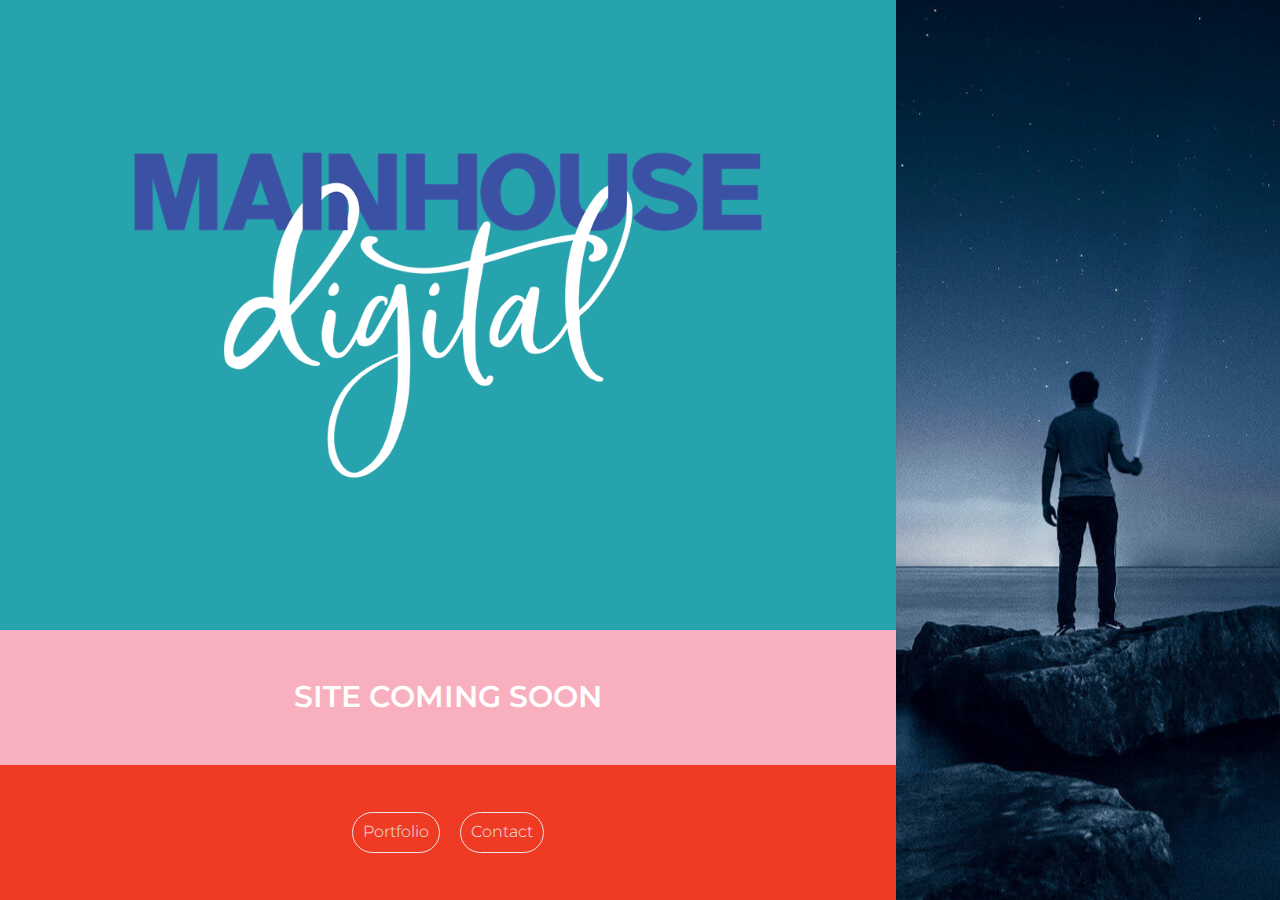
<file: index.html>
<!DOCTYPE html>
<html lang="en">
<head>
    <!-- Google Tag Manager -->
        <meta name="description" content="Mainhouse Digital are a Melbourne-based marketing and web development agency.">
        <script>
            (function(w,d,s,l,i){w[l]=w[l]||[];w[l].push({'gtm.start':
                new Date().getTime(),event:'gtm.js'});var f=d.getElementsByTagName(s)[0],
                j=d.createElement(s),dl=l!='dataLayer'?'&l='+l:'';j.async=true;j.src=
                'https://www.googletagmanager.com/gtm.js?id='+i+dl;f.parentNode.insertBefore(j,f);
                })(window,document,'script','dataLayer','GTM-PCQW5LS');
        </script>
    <!-- End Google Tag Manager -->
    <meta charset="UTF-8">
    <meta name="viewport" content="width=device-width, initial-scale=1.0">
    <meta http-equiv="X-UA-Compatible" content="ie=edge">
    <title>Mainhouse Digital</title>
    <link href="https://fonts.googleapis.com/css2?family=Montserrat:wght@400;600&display=swap" rel="stylesheet">
    <link rel="stylesheet" href="./css/style.css?v=0.0.1">    
</head>
<body>
    <script src="./bundle.js"></script>
    <div class="flex-row flex-nowrap flex-collapse-tab-port vh100">
        <div class="flex-70 height-full">
            <div class="stripe__first">
                <div class="logo">
                    <img src="./images/mainhouse-digital-logo-white.png" alt="Mainhouse Digital logo">
                </div>
            </div>
            <div class="stripe__second">
                <h2>Site coming soon</h2>
            </div>
            <footer class="stripe__third flex-row flex-centered">
                <!-- <button class="btn" onclick="location.href = 'mailto:contact@mainhouse.com.au';">Contact Us</button> -->
                <button class="btn cursor btn--transparent" style="margin-right: 2rem;" onclick="window.open('https:\/\/www.annarobinson.com.au', '_blank');">Portfolio</button>
                <button class="btn cursor btn--transparent" onclick="window.open('mailto:contact@mainhouse.com.au', '_blank');">Contact</button>
                               
                
                <!-- <div class="footer--copyright">
                    &copy; 2020 Mainhouse Digital
                </div> -->
                
            </footer>
        </div>
        <div class="flex-30" id="torch-image"></div>
    </div>
</body>
</html>
</file>
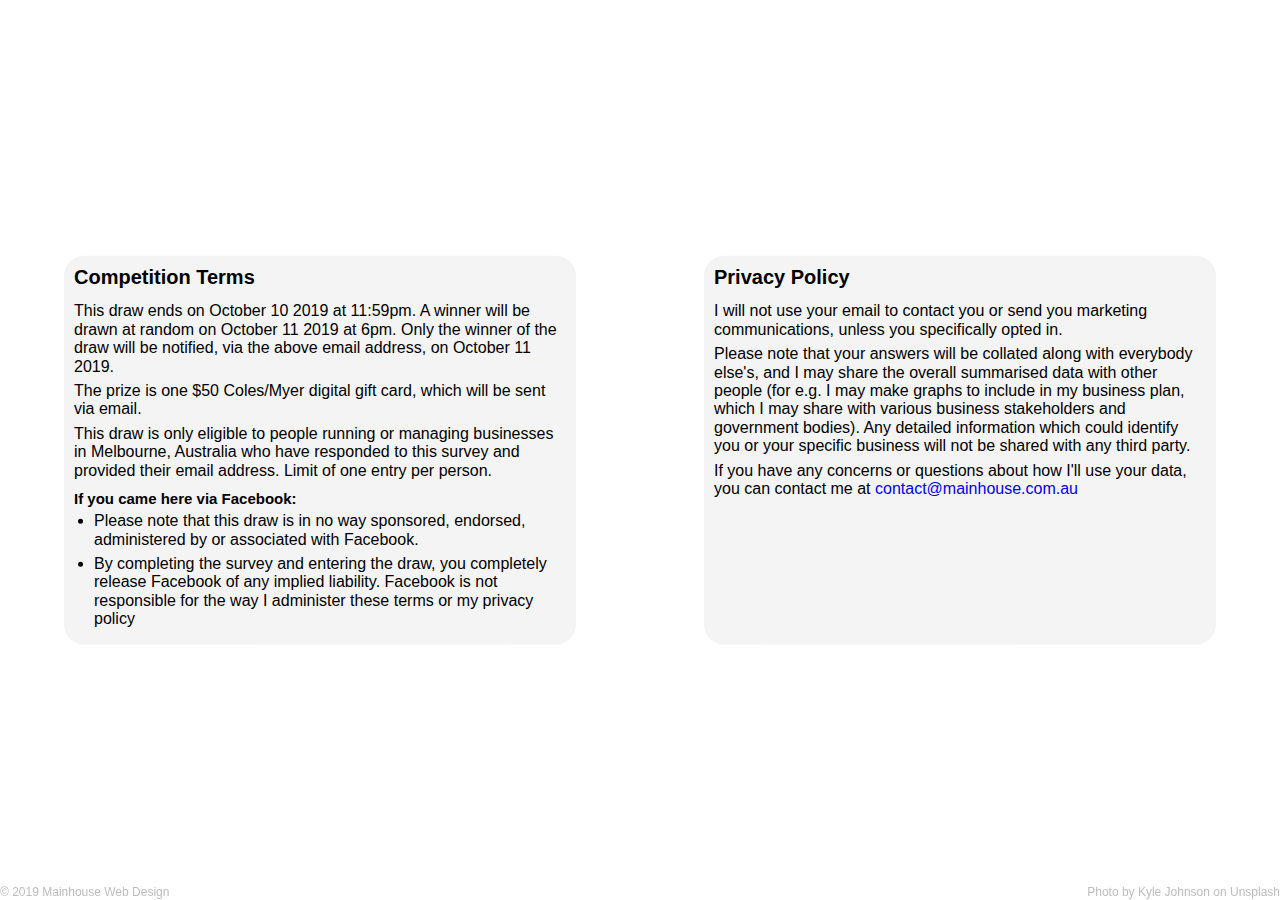
<file: legal.html>
<!DOCTYPE html>
<html lang="en">
<head>
    <!-- Google Tag Manager -->
    <script>
        (function(w,d,s,l,i){w[l]=w[l]||[];w[l].push({'gtm.start':
            new Date().getTime(),event:'gtm.js'});var f=d.getElementsByTagName(s)[0],
            j=d.createElement(s),dl=l!='dataLayer'?'&l='+l:'';j.async=true;j.src=
            'https://www.googletagmanager.com/gtm.js?id='+i+dl;f.parentNode.insertBefore(j,f);
            })(window,document,'script','dataLayer','GTM-PCQW5LS');
    </script>
    <!-- End Google Tag Manager -->
    <meta charset="UTF-8">
    <meta name="viewport" content="width=device-width, initial-scale=1.0">
    <meta http-equiv="X-UA-Compatible" content="ie=edge">
    <title>Legal</title>
    <link href="https://fonts.googleapis.com/css?family=Lato:300,400&display=swap" rel="stylesheet">
    <link rel="stylesheet" href="./css/style.css">    
</head>
<body>
    <script src="./bundle.js"></script>
    <div class="container--legal">
        <div class="legal-flex">
            <div class="legal-text-box">
                <h1>Competition Terms</h1>
                <p>This draw ends on October 10 2019 at 11:59pm. A winner will be drawn at random on October 11 2019 at 6pm. Only the winner of the draw will be notified, via the above email address, on October 11 2019.</p>
                <p>The prize is one $50 Coles/Myer digital gift card, which will be sent via email.</p>
                <p>This draw is only eligible to people running or managing businesses in Melbourne, Australia who have responded to this survey and provided their email address. Limit of one entry per person.</p>
                <h2>If you came here via Facebook:</h2>
                <ul>
                    <li>Please note that this draw is in no way sponsored, endorsed, administered by or associated with Facebook.</li>
                    <li>By completing the survey and entering the draw, you completely release Facebook of any implied liability. Facebook is not responsible for the way I administer these terms or my privacy policy</li>
                </ul>
            </div>
    
            <div class="legal-text-box">
                <h1>Privacy Policy</h1>
                <p>I will not use your email to contact you or send you marketing communications, unless you specifically opted in.</p>
                <p>Please note that your answers will be collated along with everybody else's, and I may share the overall summarised data with other people (for e.g. I may make graphs to include in my business plan, which I may share with various business stakeholders and government bodies). Any detailed information which could identify you or your specific business will not be shared with any third party.</p>
                <p>If you have any concerns or questions about how I'll use your data, you can contact me at <a href="mailto:contact@mainhouse.com.au">contact@mainhouse.com.au</a></p>
            </div>
        </div>
        

        <div class="hero"></div>
        <footer class="footer">
            <div class="footer--copyright">
                &copy; 2019 Mainhouse Web Design
            </div>
            <div class="footer--image-credit">
                Photo by Kyle Johnson on Unsplash
            </div>
        </footer>
    </div>   
</body>
</html>
</file>
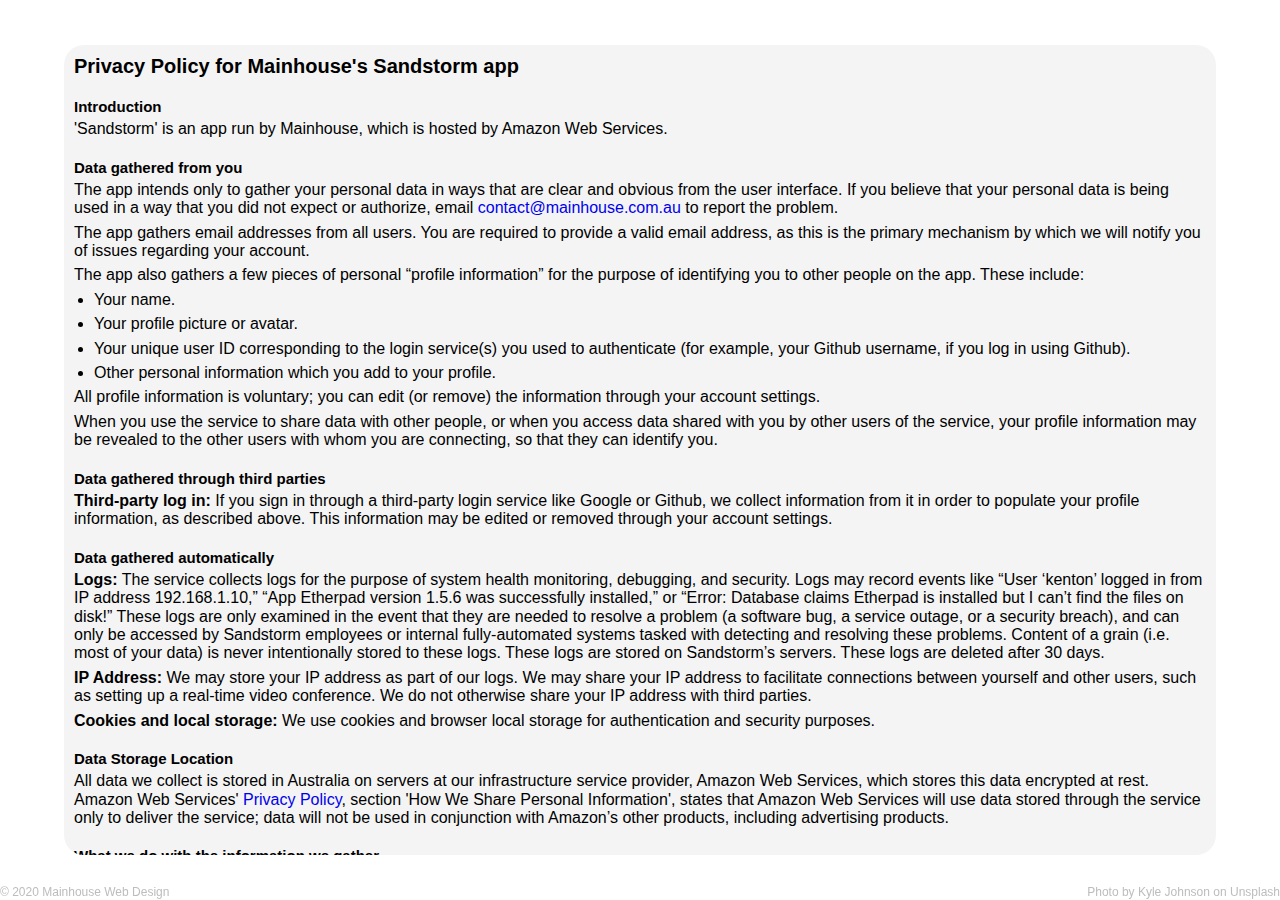
<file: sandstorm-privacy.html>
<!DOCTYPE html>
<html lang="en">
<head>
    <!-- Google Tag Manager -->
    <script>
        (function(w,d,s,l,i){w[l]=w[l]||[];w[l].push({'gtm.start':
            new Date().getTime(),event:'gtm.js'});var f=d.getElementsByTagName(s)[0],
            j=d.createElement(s),dl=l!='dataLayer'?'&l='+l:'';j.async=true;j.src=
            'https://www.googletagmanager.com/gtm.js?id='+i+dl;f.parentNode.insertBefore(j,f);
            })(window,document,'script','dataLayer','GTM-PCQW5LS');
    </script>
    <!-- End Google Tag Manager -->
    <meta charset="UTF-8">
    <meta name="viewport" content="width=device-width, initial-scale=1.0">
    <meta http-equiv="X-UA-Compatible" content="ie=edge">
    <title>Legal</title>
    <link href="https://fonts.googleapis.com/css?family=Lato:300,400&display=swap" rel="stylesheet">
    <link rel="stylesheet" href="./css/style.css">    
</head>
<body>
    <script src="./bundle.js"></script>
    <div class="container--legal">
        <div class="legal-flex">
           <div class="privacy-text-box">
                <h1>Privacy Policy for Mainhouse's Sandstorm app</h1>

                <h2>Introduction</h2>
                <p>'Sandstorm' is an app run by Mainhouse, which is hosted by Amazon Web Services.</p>
                
                <h2>Data gathered from you</h2>
                <p>The app intends only to gather your personal data in ways that are clear and obvious from the user interface. If you believe that your personal data is being used in a way that you did not expect or authorize, email <a href="mailto:contact@mainhouse.com.au">contact@mainhouse.com.au</a> to report the problem.</p>
                <p>The app gathers email addresses from all users. You are required to provide a valid email address, as this is the primary mechanism by which we will notify you of issues regarding your account.</p>
                <p>The app also gathers a few pieces of personal &ldquo;profile information&rdquo; for the purpose of identifying you to other people on the app. These include:</p>
                <ul>
                <li>Your name.</li>
                <li>Your profile picture or avatar.</li>
                <li>Your unique user ID corresponding to the login service(s) you used to authenticate (for example, your Github username, if you log in using Github).</li>
                <li>Other personal information which you add to your profile.</li>
                </ul>
                <p>All profile information is voluntary; you can edit (or remove) the information through your account settings.</p>
                <p>When you use the service to share data with other people, or when you access data shared with you by other users of the service, your profile information may be revealed to the other users with whom you are connecting, so that they can identify you.</p>
                
                <h2>Data gathered through third parties</h2>
                <p><strong>Third-party log in:</strong> If you sign in through a third-party login service like Google or Github, we collect information from it in order to populate your profile information, as described above. This information may be edited or removed through your account settings.</p>
                <h2>Data gathered automatically</h2>
                <p><strong>Logs:</strong> The service collects logs for the purpose of system health monitoring, debugging, and security. Logs may record events like &ldquo;User &lsquo;kenton&rsquo; logged in from IP address 192.168.1.10,&rdquo; &ldquo;App Etherpad version 1.5.6 was successfully installed,&rdquo; or &ldquo;Error: Database claims Etherpad is installed but I can&rsquo;t find the files on disk!&rdquo; These logs are only examined in the event that they are needed to resolve a problem (a software bug, a service outage, or a security breach), and can only be accessed by Sandstorm employees or internal fully-automated systems tasked with detecting and resolving these problems. Content of a grain (i.e. most of your data) is never intentionally stored to these logs. These logs are stored on Sandstorm&rsquo;s servers. These logs are deleted after 30 days.</p>
                <p><strong>IP Address:</strong> We may store your IP address as part of our logs. We may share your IP address to facilitate connections between yourself and other users, such as setting up a real-time video conference. We do not otherwise share your IP address with third parties.</p>

                <p><strong>Cookies and local storage:</strong> We use cookies and browser local storage for authentication and security purposes.</p>

                <h2>Data Storage Location</h2>
                <p>All data we collect is stored in Australia on servers at our infrastructure service provider, Amazon Web Services, which stores this data encrypted at rest. Amazon Web Services' <a href="https://aws.amazon.com/privacy/">Privacy Policy</a>, section 'How We Share Personal Information', states that Amazon Web Services will use data stored through the service only to deliver the service; data will not be used in conjunction with Amazon&rsquo;s other products, including advertising products.</p>
                <h2>What we do with the information we gather</h2>
                <p>We use any information we gather to improve the services we offer.</p>
                <p>We acknowledge that individuals have the right to access the personal information/data that we maintain about them. An individual who seeks access, or who seeks to correct, amend, or delete inaccurate data, should direct his or her query to <a href="mailto:contact@mainhouse.com.au">contact@mainhouse.com.au</a>. If requested to remove data, we will respond within a reasonable timeframe.</p>
                <p>We do not sell any personal data to any third party. We do not share personal data with any third party, except as necessary to implement the service. For instance, if you choose to log in through Github, then we share data with Github, but only as necessary to implement login. If you do not wish for data to be shared with a third party (other than our infrastructure provider), you may opt-out by refraining from using features that integrate with that third party &ndash; such features are clearly marked in the Sandstorm user interface. If you believe we are sharing more data than necessary, please email <a href="mailto:contact@mainhouse.com.au">contact@mainhouse.com.au</a> to report the problem so we may fix it.</p>
                <p>We also may share your data with law enforcement or other third parties to investigate, prevent, or take action regarding illegal activities, suspected fraud, situations involving potential threats to the physical safety of any person, violations of our Terms of Service, or as otherwise required by law (including without limitation in response to service of process). Any such action will be consistent with the policies and guidelines included in our Terms of Service. We may be required to disclose an individual’s personal information in response to a lawful request by public authorities, including to meet national security or law enforcement requirements.</p>
                <p>Note, however, that we expressly disclaim all liability arising out of third-party disclosures made pursuant to the preceding three paragraphs, which disclaimer you accept by your usage of the service.</p>
                <p>If we merge with another company or are acquired by another company, we will share all of the data we have gathered with that company. In this event, Mainhouse will notify you before information about you is transferred and becomes subject to a different privacy policy.</p>
                
                <h2>Correcting and deleting your data</h2>
                <p>Most things can be edited through the Mainhouse Sandstorm interface, but if not, email <a href="mailto:contact@mainhouse.com.au">contact@mainhouse.com.au</a>.</p>
                <p>Please note that even after we have changed or deleted your data from our systems, backup copies of your data may continue to exist on systems maintained by our infrastructure vendors (e.g., Amazon Web Services), over which we may not have control.</p>
                <p>Mainhouse will not edit content owned by other users (which is most of the content on the platform).</p>
                
                <h2>Effective Date</h2>
                <p>This policy is effective as of 11 April 2020.</p>


                <p>If you have any concerns or questions about how we use your data, you can contact us at <a href="mailto:contact@mainhouse.com.au">contact@mainhouse.com.au</a></p>
            </div>
        </div> 
        

        <div class="hero"></div>
        <footer class="footer">
            <div class="footer--copyright">
                &copy; 2020 Mainhouse Web Design
            </div>
            <div class="footer--image-credit">
                Photo by Kyle Johnson on Unsplash
            </div>
        </footer>
    </div>   
</body>
</html>
</file>
<file: css/style.css>
/*! normalize.css v8.0.1 | MIT License | github.com/necolas/normalize.css */html{line-height:1.15;-webkit-text-size-adjust:100%}body{margin:0}main{display:block}h1{font-size:2em;margin:0.67em 0}hr{-webkit-box-sizing:content-box;box-sizing:content-box;height:0;overflow:visible}pre{font-family:monospace, monospace;font-size:1em}a{background-color:transparent}abbr[title]{border-bottom:none;text-decoration:underline;-webkit-text-decoration:underline dotted;text-decoration:underline dotted}b,strong{font-weight:bolder}code,kbd,samp{font-family:monospace, monospace;font-size:1em}small{font-size:80%}sub,sup{font-size:75%;line-height:0;position:relative;vertical-align:baseline}sub{bottom:-0.25em}sup{top:-0.5em}img{border-style:none}button,input,optgroup,select,textarea{font-family:inherit;font-size:100%;line-height:1.15;margin:0}button,input{overflow:visible}button,select{text-transform:none}button,[type="button"],[type="reset"],[type="submit"]{-webkit-appearance:button}button::-moz-focus-inner,[type="button"]::-moz-focus-inner,[type="reset"]::-moz-focus-inner,[type="submit"]::-moz-focus-inner{border-style:none;padding:0}button:-moz-focusring,[type="button"]:-moz-focusring,[type="reset"]:-moz-focusring,[type="submit"]:-moz-focusring{outline:1px dotted ButtonText}fieldset{padding:0.35em 0.75em 0.625em}legend{-webkit-box-sizing:border-box;box-sizing:border-box;color:inherit;display:table;max-width:100%;padding:0;white-space:normal}progress{vertical-align:baseline}textarea{overflow:auto}[type="checkbox"],[type="radio"]{-webkit-box-sizing:border-box;box-sizing:border-box;padding:0}[type="number"]::-webkit-inner-spin-button,[type="number"]::-webkit-outer-spin-button{height:auto}[type="search"]{-webkit-appearance:textfield;outline-offset:-2px}[type="search"]::-webkit-search-decoration{-webkit-appearance:none}::-webkit-file-upload-button{-webkit-appearance:button;font:inherit}details{display:block}summary{display:list-item}template{display:none}[hidden]{display:none}.qc-cmp-button.qc-cmp-secondary-button{border-color:#eee !important;background-color:#eee !important}@-webkit-keyframes blur{0%{-webkit-filter:blur(0) brightness(100%);filter:blur(0) brightness(100%);-webkit-transform:scale(1);transform:scale(1)}100%{-webkit-filter:blur(4px) brightness(90%);filter:blur(4px) brightness(90%);-webkit-transform:scale(1.01);transform:scale(1.01)}}@keyframes blur{0%{-webkit-filter:blur(0) brightness(100%);filter:blur(0) brightness(100%);-webkit-transform:scale(1);transform:scale(1)}100%{-webkit-filter:blur(4px) brightness(90%);filter:blur(4px) brightness(90%);-webkit-transform:scale(1.01);transform:scale(1.01)}}@-webkit-keyframes moveup{0%{-webkit-transform:translateY(4rem);transform:translateY(4rem)}100%{-webkit-transform:translateY(-2rem);transform:translateY(-2rem)}}@keyframes moveup{0%{-webkit-transform:translateY(4rem);transform:translateY(4rem)}100%{-webkit-transform:translateY(-2rem);transform:translateY(-2rem)}}@-webkit-keyframes appear{0%{opacity:0}100%{opacity:1}}@keyframes appear{0%{opacity:0}100%{opacity:1}}*,*::after,*::before{margin:0;padding:0;-webkit-box-sizing:inherit;box-sizing:inherit}html{font-size:62.5%}@media only screen and (max-width: 75em){html{font-size:56.25%}}@media only screen and (max-width: 56.25em){html{font-size:50%}}@media only screen and (min-width: 112.5em){html{font-size:75%}}body{-webkit-box-sizing:border-box;box-sizing:border-box;font-family:'Montserrat', sans-serif}@media only screen and (max-width: 56.25em){body{padding:0}}a{text-decoration:none}p,li{font-size:1.6rem}p:not(last-child),li:not(last-child){margin-bottom:0.6rem}h1,h2,h3,h4,h5,h6{font-weight:600}.flex-row{display:-webkit-box;display:-ms-flexbox;display:flex;-webkit-box-orient:horizontal;-webkit-box-direction:normal;-ms-flex-direction:row;flex-direction:row}.flex-centered{-webkit-box-pack:center;-ms-flex-pack:center;justify-content:center;-webkit-box-align:center;-ms-flex-align:center;align-items:center}.flex-nowrap{-ms-flex-wrap:nowrap;flex-wrap:nowrap}@media only screen and (max-width: 56.25em){.flex-collapse-tab-port{-webkit-box-orient:vertical;-webkit-box-direction:normal;-ms-flex-direction:column;flex-direction:column}}.flex-70{-ms-flex-preferred-size:70%;flex-basis:70%}.flex-30{-ms-flex-preferred-size:30%;flex-basis:30%}.vh100{height:100vh}.height-full{height:100%}.cursor{cursor:pointer}.btn{border:solid 1px #e9e8e8;font-family:inherit;font-size:1.6rem;border-radius:5rem;padding:1rem;font-weight:300}.btn--transparent{background-color:transparent;color:#e9e8e8}.btn--transparent:hover{background-color:#e9e8e8;color:#5c5c5c}.footer{font-size:1.2rem;color:#bdbdbd;position:fixed;bottom:0;width:100%;z-index:99;display:-webkit-box;display:-ms-flexbox;display:flex;-webkit-box-pack:justify;-ms-flex-pack:justify;justify-content:space-between}.stripe__first{position:relative;height:70%;background-color:#26A3AC}.stripe__first .logo img{position:absolute;top:50%;left:50%;-webkit-transform:translate(-50%, -50%);transform:translate(-50%, -50%);max-width:70%}.stripe__second{height:15%;background-color:#F8B0BE;position:relative;display:-webkit-box;display:-ms-flexbox;display:flex;-webkit-box-pack:center;-ms-flex-pack:center;justify-content:center;-webkit-box-align:center;-ms-flex-align:center;align-items:center}.stripe__second h2{text-transform:uppercase;color:#fff;font-size:3em}.stripe__third{height:15%;background-color:#EF3B23}#torch-image{background-image:url(../images/torchguy.jpg);-o-object-fit:cover;object-fit:cover;height:100%;background-position:30% 50%}.legal-text-box{position:relative;-ms-flex-preferred-size:40%;flex-basis:40%;margin:1rem 5%;background:#e9e9e97c;color:#000;float:left;z-index:100;padding:1rem;border-radius:2rem}@media only screen and (max-width: 56.25em){.legal-text-box{-ms-flex-preferred-size:100%;flex-basis:100%}}.legal-text-box h1{margin-top:0}.legal-text-box h2{margin:1rem 0 0.5rem 0}.legal-text-box li{margin-left:2rem}.legal-flex{display:-webkit-box;display:-ms-flexbox;display:flex;position:absolute;top:50%;-webkit-transform:translate(0, -50%);transform:translate(0, -50%);z-index:100;-ms-flex-wrap:wrap;flex-wrap:wrap}.privacy-text-box{position:relative;margin:1rem 5%;background:#e9e9e97c;color:#000;float:left;z-index:100;padding:1rem;border-radius:2rem;height:90vh;overflow-y:scroll}@media only screen and (max-width: 56.25em){.privacy-text-box{-ms-flex-preferred-size:100%;flex-basis:100%}}.privacy-text-box h1{margin-top:0}.privacy-text-box h2{margin:2rem 0 0.5rem 0}.privacy-text-box li{margin-left:2rem}
</file>
